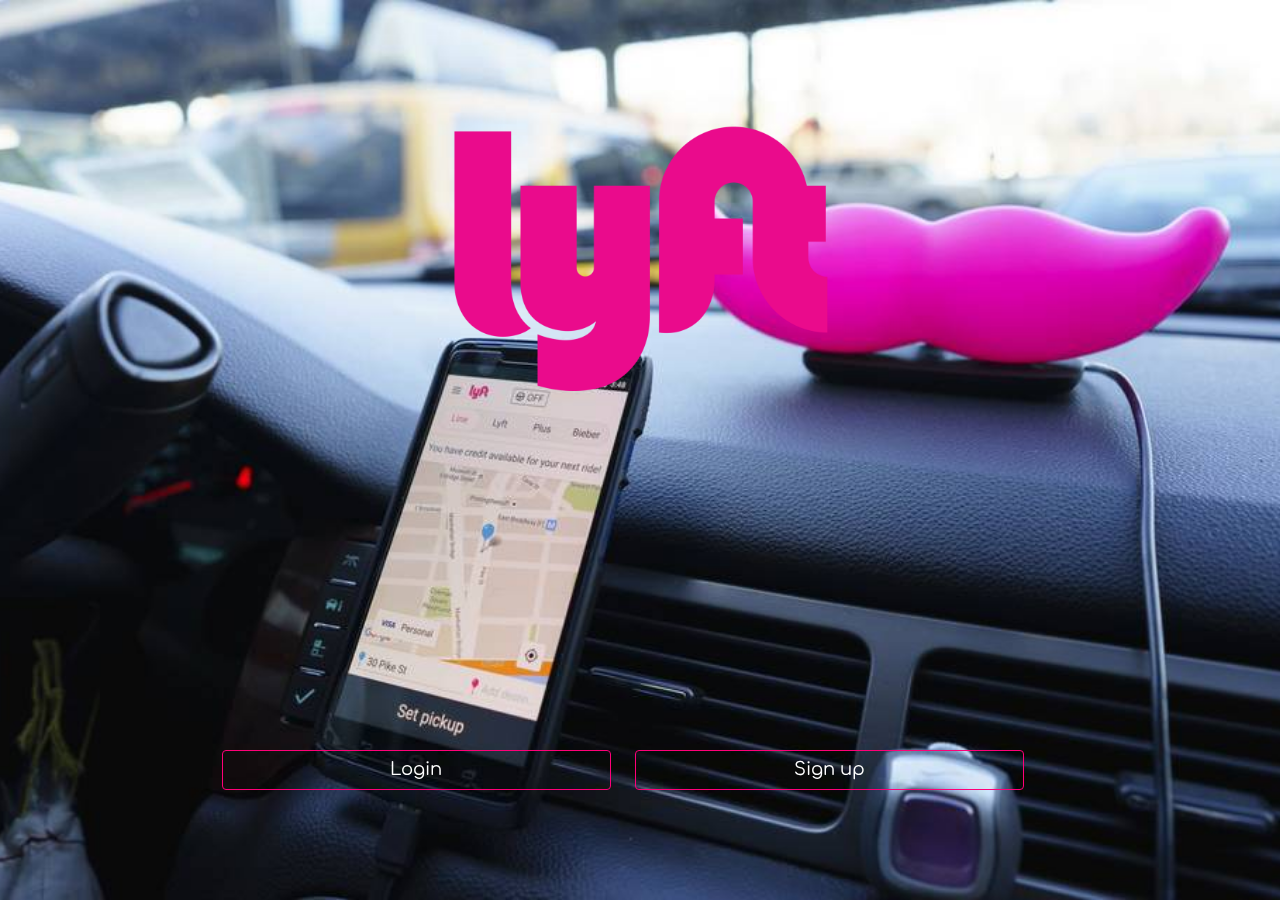
<file: index.html>
<!DOCTYPE html>
<html lang="en">
	<head>
		<meta charset="UTF-8">
		<title>App</title>
		<!-- BOOTSTRAP-->
		<link rel="stylesheet" href="https://maxcdn.bootstrapcdn.com/bootstrap/3.3.7/css/bootstrap.min.css" integrity="sha384-BVYiiSIFeK1dGmJRAkycuHAHRg32OmUcww7on3RYdg4Va+PmSTsz/K68vbdEjh4u" crossorigin="anonymous">
		<!-- FAVICON-->	
		<link rel="icon" type="image/ico" href="img/favicon.png">
		<!-- TIPOGRAFIA GOOGLE-->
		<link href="https://fonts.googleapis.com/css?family=Comfortaa" rel="stylesheet">
		<!-- CSS-->
		<link rel="stylesheet" type="text/css" href="css/main.css">
		<!--RESPONSIVE-->
		<meta name="viewport" content="width=380, initial-scale=1">
		<meta name="viewport" content="width=device-width, initial-scale=1.0"/>

	</head>
	<body>
		<section class="principal">
			<div class="container-fluid contenedor-grande">
				<div class="row">
	  				<div class="col-xs-12 col-sm-12 col-md-12 text-center">
	  				<!-- FONDO-->
						<img class="logo text-center" src="img/logo-rosa.png">
	  				</div>
	  			</div>
				<div class="row">
					<div class="col-xs-12 col-sm-12 col-md-12">
					<!-- BOTONES-->
						<div class="botones text-center">
						<!-- IZQUIERDA-->
							<a href="#"><button type="button" class="btn btn-primary boton-uno">Login</button></a> 
							<!-- DERECHA-->
							<a href="segunda.html"> <button type="button" class="btn btn-primary boton-dos">Sign up</button></a>
						</div>
					</div>
				</div>
	  		</div>
		</section>
		<!-- ENLACES JS-->
		<script type='text/javascript' src='js/jquery-3.1.1.js'></script>
		<script type='text/javascript' src='js/main.js'></script>
	</body>
</html>
</file>
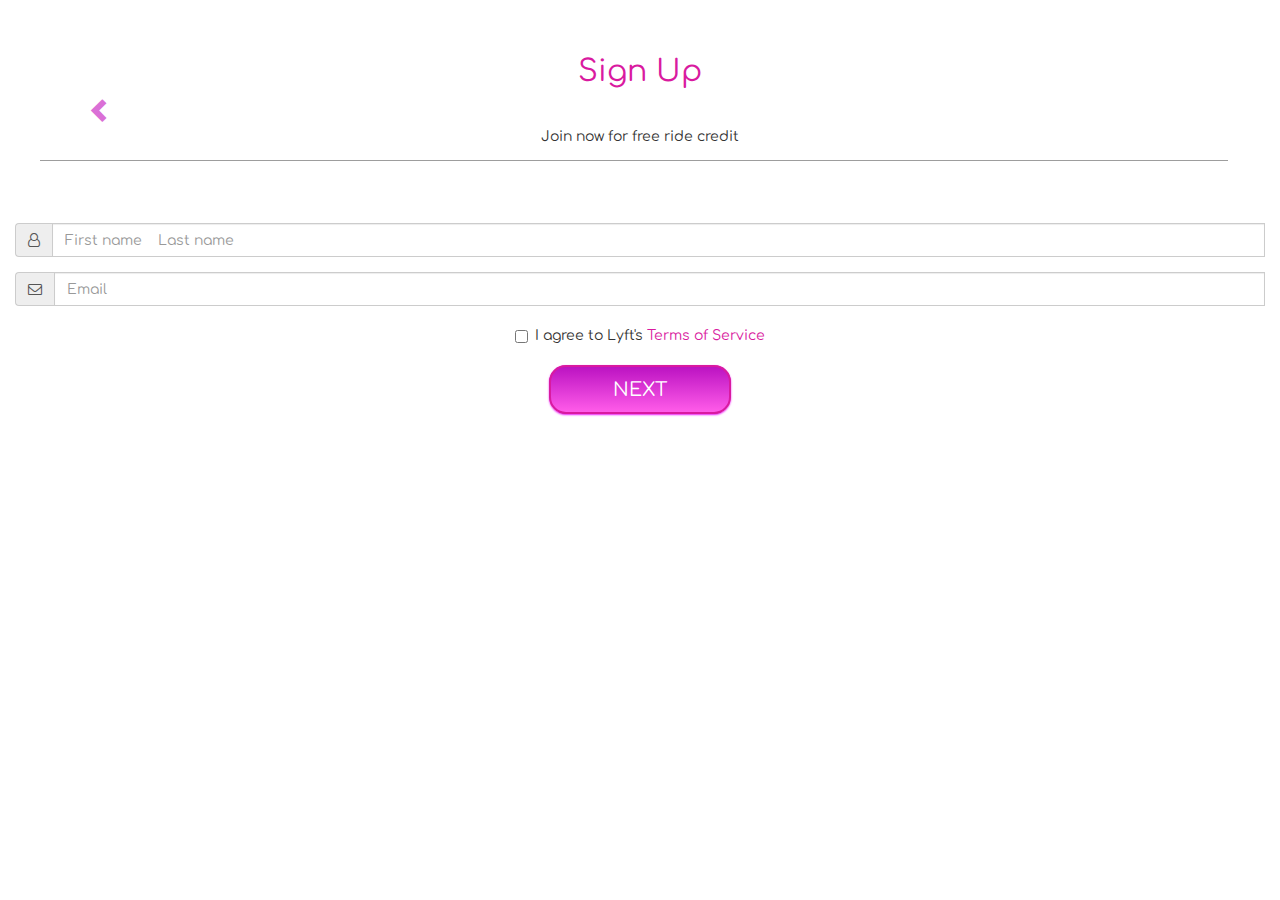
<file: cuarta.html>
<!DOCTYPE html>
<html lang="en">
	<head>
		<meta charset="UTF-8">
		<title>App</title>
		<!-- BOOTSTRAP-->
		<link rel="stylesheet" href="https://maxcdn.bootstrapcdn.com/bootstrap/3.3.7/css/bootstrap.min.css" integrity="sha384-BVYiiSIFeK1dGmJRAkycuHAHRg32OmUcww7on3RYdg4Va+PmSTsz/K68vbdEjh4u" crossorigin="anonymous">	
		<!-- FAVICON-->
		<link rel="icon" type="image/ico" href="img/favicon.png">
		<!-- TIPOGRAFIA GOOGLE-->
		<link href="https://fonts.googleapis.com/css?family=Comfortaa" rel="stylesheet">
		<!-- CSS CUARTA-->
		<link rel="stylesheet" type="text/css" href="css/cuarta.css">
		<!-- ICONOS AWESOME-->
		<link rel="stylesheet" type="text/css" href="icons/css/font-awesome.min.css">
		<!--RESPONSIVE-->
		<meta name="viewport" content="width=380, initial-scale=1">
		<meta name="viewport" content="width=device-width, initial-scale=1.0"/>	</head>
	<body>
		<!-- CONTAINER PRINCIPAL-->
		<section class="principal-dos">
			<div class="container-fluid">
					<div class="row">
					  	<div class="col-xs-2 col-sm-2 col-md-2 uno">
					  	<!--FLECHA HACIA ATRAS-->
							<a href="segunda.html">
								<span class="glyphicon glyphicon-chevron-left flecha-iz"></span>
							</a>
						</div>
		  				<div class="col-xs-8 col-sm-8 col-md-8 uno">
		  				<!-- SIGN UP-->
							<p class="text-sign-up text-center"> Sign Up</p>
						</div>
					</div>
					<!--TEXTO ABAJO DEL TITULO-->
					<div class="row">
		  				<div class="col-xs-12 col-sm-12 col-md-12">
								<p class="text-sub text-center"> Join now for free ride credit</p>
								<div class="linea-division"></div>
						</div>
					</div>
					<!--ESCRIBIR NOMBRE Y APELLIDO -->
					<div class="row">
		  				<div class="col-xs-12 col-sm-12 col-md-12">
							<div class="form-group">
								<div class="cols-sm-10">
									<div class="input-group">
									<!-- ICONO-->
										<span class="input-group-addon">
											<i class="fa fa-user-o" aria-hidden="true"></i>
										</span>
										<input type="text" class="form-control" name="name" id="name"  placeholder="First name    Last name"/>
										 <div id="mensaje1" class="errores"> Ingrese su nombre</div>
									</div>
								</div>
							</div>
					<!--MAIL -->
						<div class="form-group">
							<div class="cols-sm-10">
								<div class="input-group">
								<!-- ICONO-->
									<span class="input-group-addon">
										<i class="fa fa-envelope-o" aria-hidden="true"></i>
									</span>
									<input type="text" class="form-control" name="email" id="email"  placeholder="Email"/>
									<div id="mensaje2" class="errores"> Ingrese un email correcto</div>
								</div>

							</div>
						</div>
						<!--CHECK -->
						  	<div class="checkbox text-center">
								<label>
									<input id="checkbox" name="terminos" type="checkbox" class="check-agree"> 
									<div id="mensaje1" class="errores"> Debe aceptar los Terminos</div> 
									<p class="i-agree">I agree to Lyft's</p>
									<a class="link-terms" href="terminos.html">Terms of Service</a>
								</label>
							</div>
						</div>
					</div>
					<div class="row">
						<div class="col-xs-12 text-center">
						<!--BOTON NEXT-->
							<a id="enviar" href="cinco.html" class="boton-next text-center">NEXT</a>
						</div>
					</div>
	   			 </section>
			</div>
		<script type='text/javascript' src='js/jquery-3.1.1.js'></script>
		<script type='text/javascript' src='js/cuarta.js'></script>
	</body>
</html>
</file>
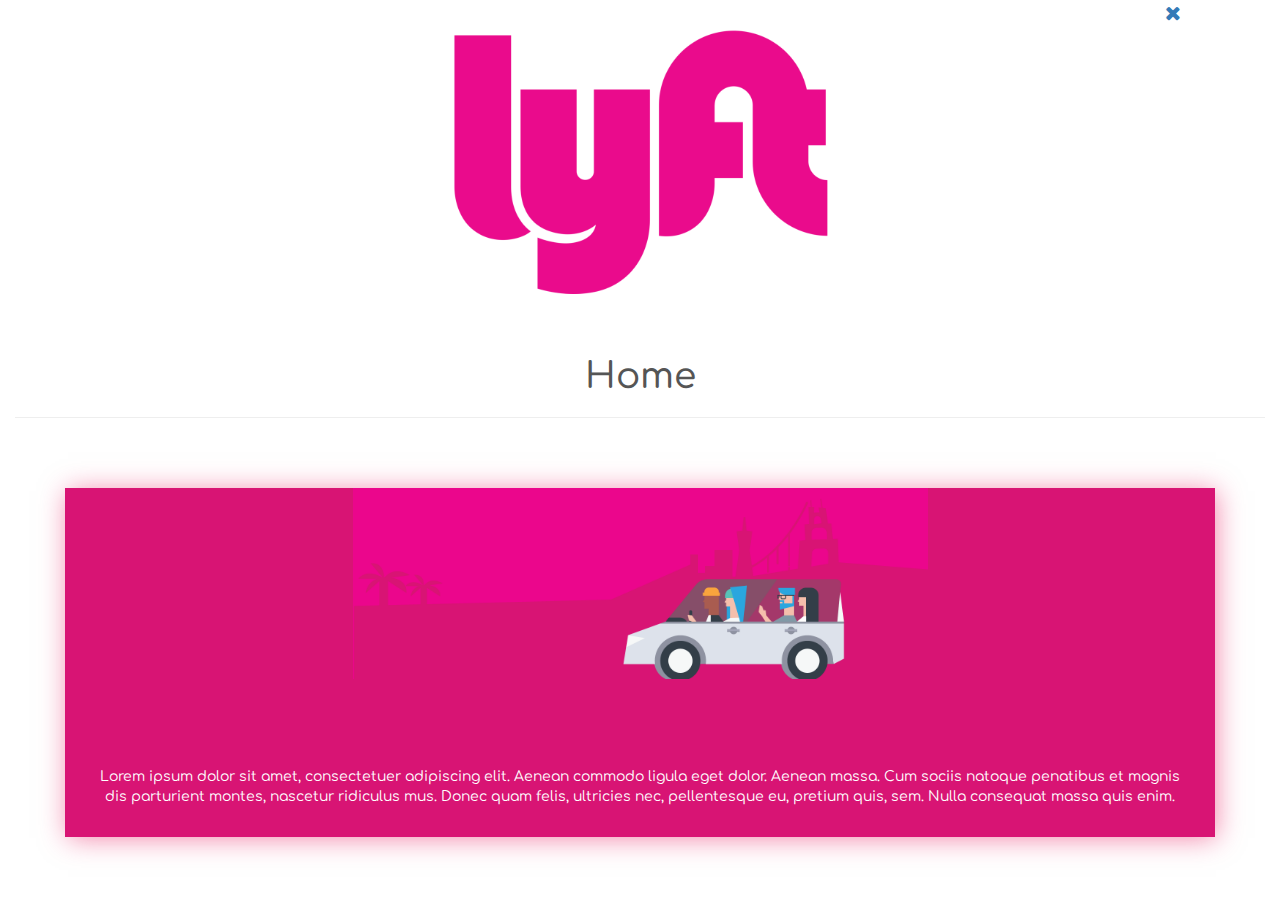
<file: home.html>
<!DOCTYPE html>
<html lang="en">
	<head>
		<meta charset="UTF-8">
		<title>App</title>
		<!-- BOOTSTRAP-->
		<link rel="stylesheet" href="https://maxcdn.bootstrapcdn.com/bootstrap/3.3.7/css/bootstrap.min.css" integrity="sha384-BVYiiSIFeK1dGmJRAkycuHAHRg32OmUcww7on3RYdg4Va+PmSTsz/K68vbdEjh4u" crossorigin="anonymous">	
		<!-- FAVICON-->
		<link rel="icon" type="image/ico" href="img/favicon.png">
		<!-- TIPOGRAFIA GOOGLE-->
		<link href="https://fonts.googleapis.com/css?family=Comfortaa" rel="stylesheet">
		<!-- CSS CUARTA-->
		<link rel="stylesheet" type="text/css" href="css/todos-juntos.css">
		<!-- ICONOS AWESOME-->
		<link rel="stylesheet" type="text/css" href="icons/css/font-awesome.min.css">
		<!--RESPONSIVE-->
		<meta name="viewport" content="width=380, initial-scale=1">
		<meta name="viewport" content="width=device-width, initial-scale=1.0"/>	</head>
	<body>
		<!-- CONTAINER PRINCIPAL-->
		<section class="principal-dos">
			<div class="container-fluid">
				<div class="row">
					<div class="cerrar">
						<a href="cinco.html">
							<i class="fa fa-times" aria-hidden="true"></i>
						</a>
  					</div>	
					<div class="col-xs-12 col-sm-12 col-md-12 text-center">
						<img class="logo text-center" src=		"img/logo-rosa.png">
	  				</div>				
	  			</div>
	  			<div class="row">
					<div class="col-xs-12 col-sm-12 col-md-12 text-center">
						<h1 class="titulo">Home </h1> <hr>
	  				</div>					
	  			</div>
	  			<div class="row">
					<div class="col-xs-12 col-sm-12 col-md-12 text-center">
						<div class="contenedor-texto text-center">					<img  class="imagenes" src="img/auto.png">
							<p class="texto1">
								Lorem ipsum dolor sit amet, consectetuer adipiscing elit. Aenean commodo ligula eget dolor. Aenean massa. Cum sociis natoque penatibus et magnis dis parturient montes, nascetur ridiculus mus. Donec quam felis, ultricies nec, pellentesque eu, pretium quis, sem. Nulla consequat massa quis enim.
							</p>
						</div>
	  				</div>					
	  			</div>
			</div>
	   	</section>
		<script type='text/javascript' src='js/jquery-3.1.1.js'></script>
		<script type='text/javascript' src='js/segunda.js'></script>
	</body>
</html>
</file>
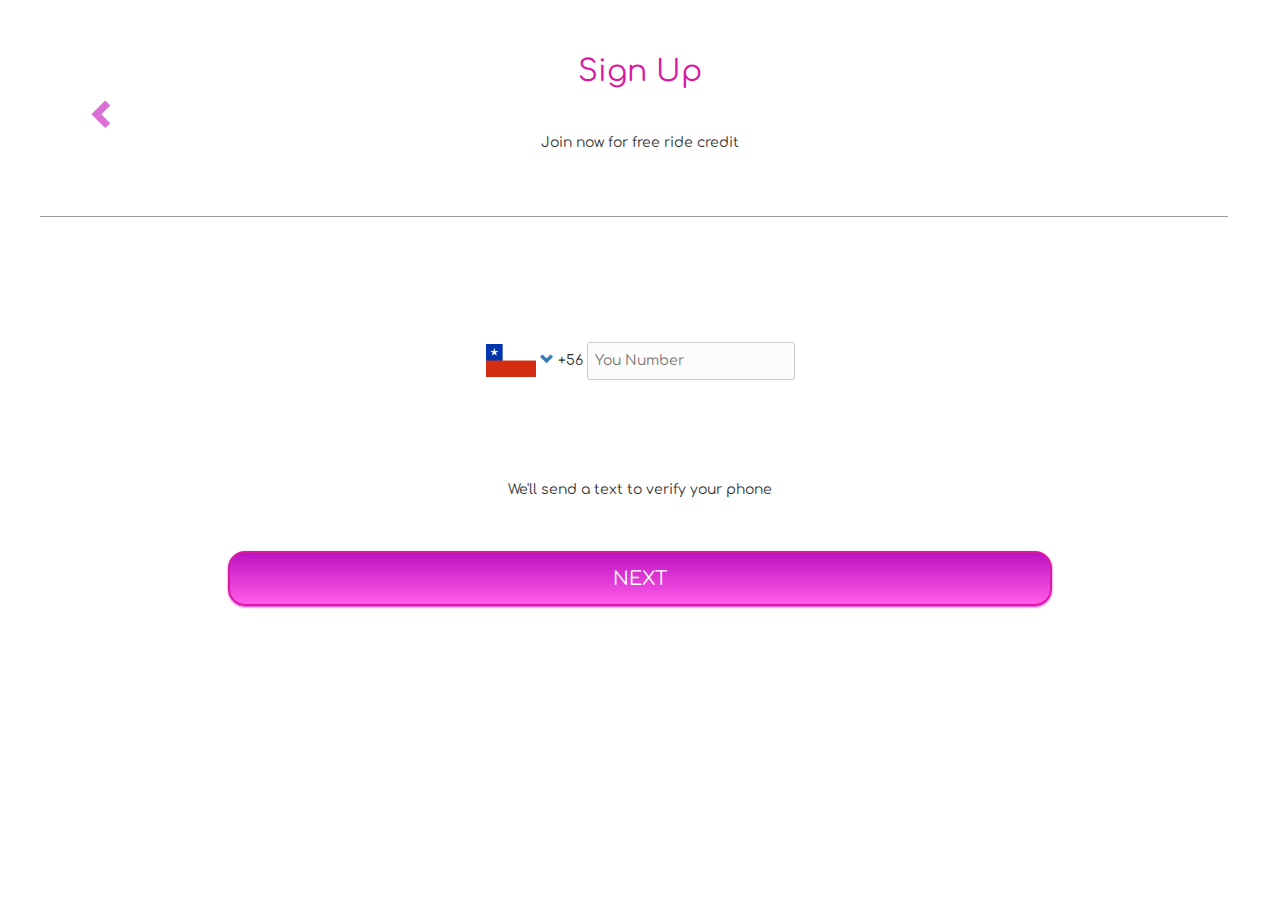
<file: segunda.html>
<!DOCTYPE html>
<html lang="en">
<head>
  <meta charset="UTF-8">
  <title>App</title>
  <!-- BOOTSTRAP-->
  <link rel="stylesheet" href="https://maxcdn.bootstrapcdn.com/bootstrap/3.3.7/css/bootstrap.min.css" integrity="sha384-BVYiiSIFeK1dGmJRAkycuHAHRg32OmUcww7on3RYdg4Va+PmSTsz/K68vbdEjh4u" crossorigin="anonymous">	
  <!-- FAVICON-->
  <link rel="icon" type="image/ico" href="img/favicon.png">
  <!-- TIPOGRAFIAS GOOGLE-->
  <link href="https://fonts.googleapis.com/css?family=Comfortaa" rel="stylesheet">
  <!-- CSS SEGUNDA-->
  <link rel="stylesheet" type="text/css" href="css/segunda.css">
  <meta name="viewport" content="width=device-width, initial-scale=1.0"/>
  <!--RESPONSIVE-->
  <meta name="viewport" content="width=380, initial-scale=1">
</head>
<body>
   <!-- contenedor-->
   <section class="principal-dos">
          <div class="container-fluid">
             <div class="row">
                   <!-- icono flecha-->
                   <div class="col-xs-2 col-sm-2 col-md-2 uno">
                       <a href="index.html"><span class="glyphicon glyphicon-chevron-left flecha-iz"></span></a> 
                   </div>
                   <!-- text sign up-->
                   <div class="col-xs-8 col-sm-8 col-md-8 uno">
                       <p class="text-sign-up text-center"> Sign Up</p>
                   </div>
           </div>
           <div class="row text-center">
                   <!-- texto bajo el titulo-->
                   <div class="col-xs-12 col-sm-12 col-md-12">
                      <p class="text-sub text-center"> Join now for free ride credit</p>
                      <div class="linea text-center"></div>
                  </div>
          </div>
          <div class="row">
                <div class="col-xs-12 col-sm-12 col-md-12 text-center">
                    <p class="banderas text-center"> 
                        <a id="elegir-paises" class="links-banderas text-center  paises" href="tercera.html">
                            <img class="imagen-bandera" src="img/chile.png">
                            <span class="glyphicon glyphicon-chevron-down"></span>
                        </a>
                        <span id="prefijo"></span>
                        <input type="number" name="telefono" class="input-cell" placeholder="You Number" size="5" maxlength="5" max="5" id="input" onkeydown="caracteres()" id="input-num">
                    </p>
                </div>
            </div>   
            <div class="row">
                <div class="col-xs-12 col-sm-12 col-md-12">
                    <p class="verify-phone text-center"> We'll send a text to verify your phone</p>
                </div>
            </div>
             <div class="row">
                <div class="col-xs-2 col-sm-2 col-md-2"></div>
                <div class="col-xs-8 col-sm-8 col-md-8">
                       <div class="next text-center">
                           <!-- boton next-->
                           <a href="cuarta.html"><button class="boton-next text-center">NEXT</button></a>
                       </div>
                   </div>
                <div class="col-xs-2 col-sm-2 col-md-2"></div>
               </div>
            </div>
    </section>
     <script type='text/javascript' src='js/jquery-3.1.1.js'></script>
     <script type='text/javascript' src='js/segunda.js'></script>
    </body>
</html>
</file>
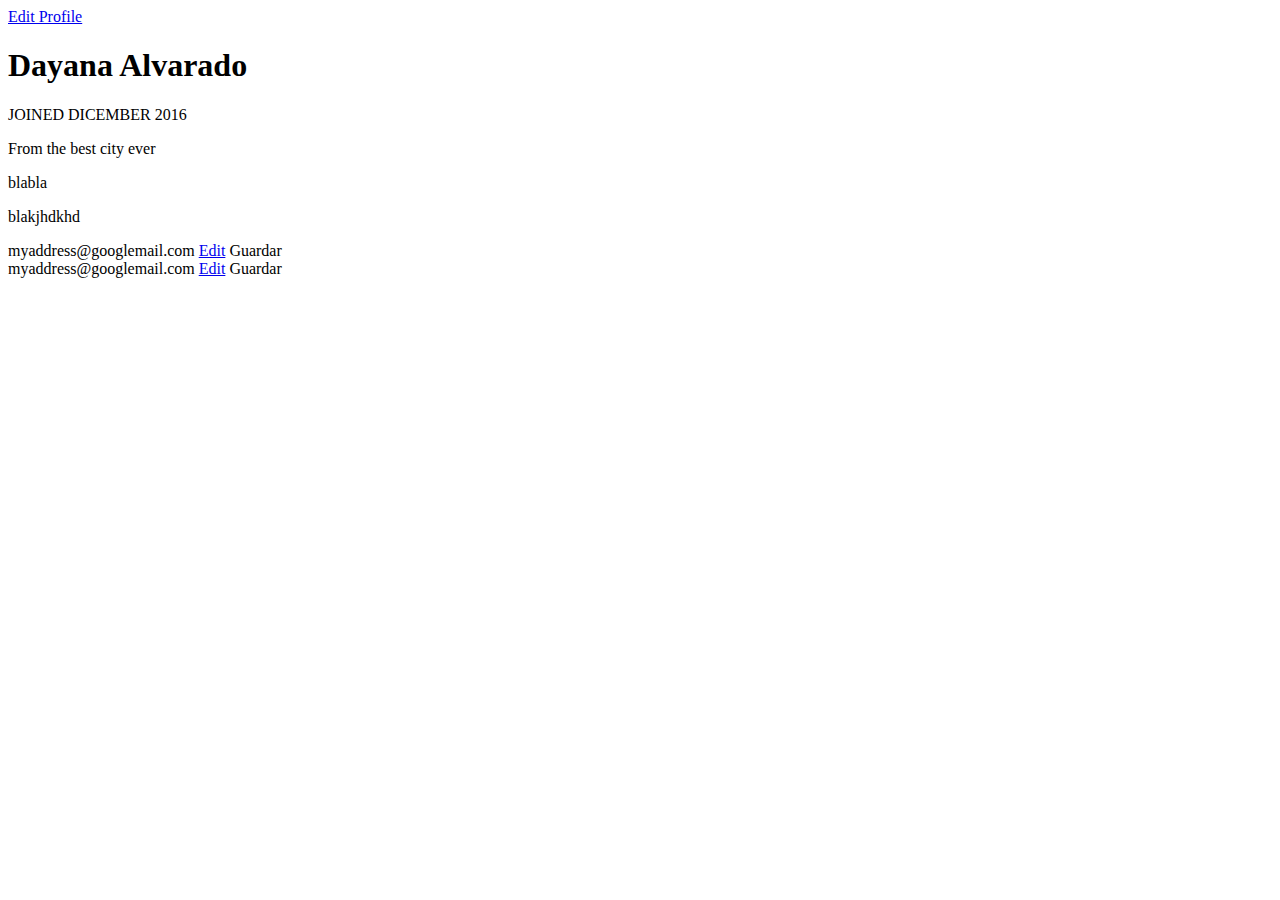
<file: seis.html>
<!DOCTYPE html>
<html lang="en">

	<body>
		<!-- CONTAINER PRINCIPAL-->
		<section class="principal-dos">
			<div class="row">
				<div class="foto-perfil">
					<div class="col-xs-2 col-sm-2 col-md-2 uno">
						<a class="volver-atras" href="cinco.html">
							<i class="fa fa-bars" aria-hidden="true"></i>
						</a>
					</div>
					<div class="col-xs-5 col-sm-5 col-md-5 dos"></div>
					<div class="col-xs-5 col-sm-5 col-md-5 tres">
						<a class="button" href="#">Edit Profile</a>
					</div>
				</div>
			</div>
			<div class="row">
				<div class="col-xs-12 col-sm-12 col-md-12 text-center">
					<h1 class="nombre">Dayana Alvarado</h1>
				</div>
			</div>
			<div class="row">
				<div class="col-xs-12 col-sm-12 col-md-12 text-center">
					<p class="fecha text-center">JOINED DICEMBER 2016</p>
				</div>
			</div>
			<div class="row">
				<div class="col-xs-12 col-sm-12 col-md-12 text-left">
					<div class="contenedor-descripcion">
					<p class="descripcion">
						<i class="fa fa-home iconos" aria-hidden="true"></i>
						From the best city ever
					</p>
					<p class="descripcion">
							<i class="fa fa-music iconos" aria-hidden="true"></i>
							blabla
					</p>
					<p class="descripcion">
							<i class="fa fa-user iconos" aria-hidden="true"></i>
	 						blakjhdkhd
 					</p>
					</div>
				</div>
			</div>
	   	</section>
	   			<section id="core">
			<div class="profileinfo">
				
				<div class="gear">
					
					<span id="span-info" class="informacion">myaddress@googlemail.com</span>
					<a href="#" class="editar">Edit</a>
					<a class="guardar">Guardar</a>
				</div>
				<div class="gear">
					<span id="span-info" class="informacion">myaddress@googlemail.com</span>
					<a href="#" class="editar">Edit</a>
					<a class="guardar">Guardar</a>
				</div>
			</div>
		</section>
		<script type='text/javascript' src='js/jquery-3.1.1.js'></script>
		<script type='text/javascript' src='js/segunda.js'></script>
	</body>
</html>
</file>
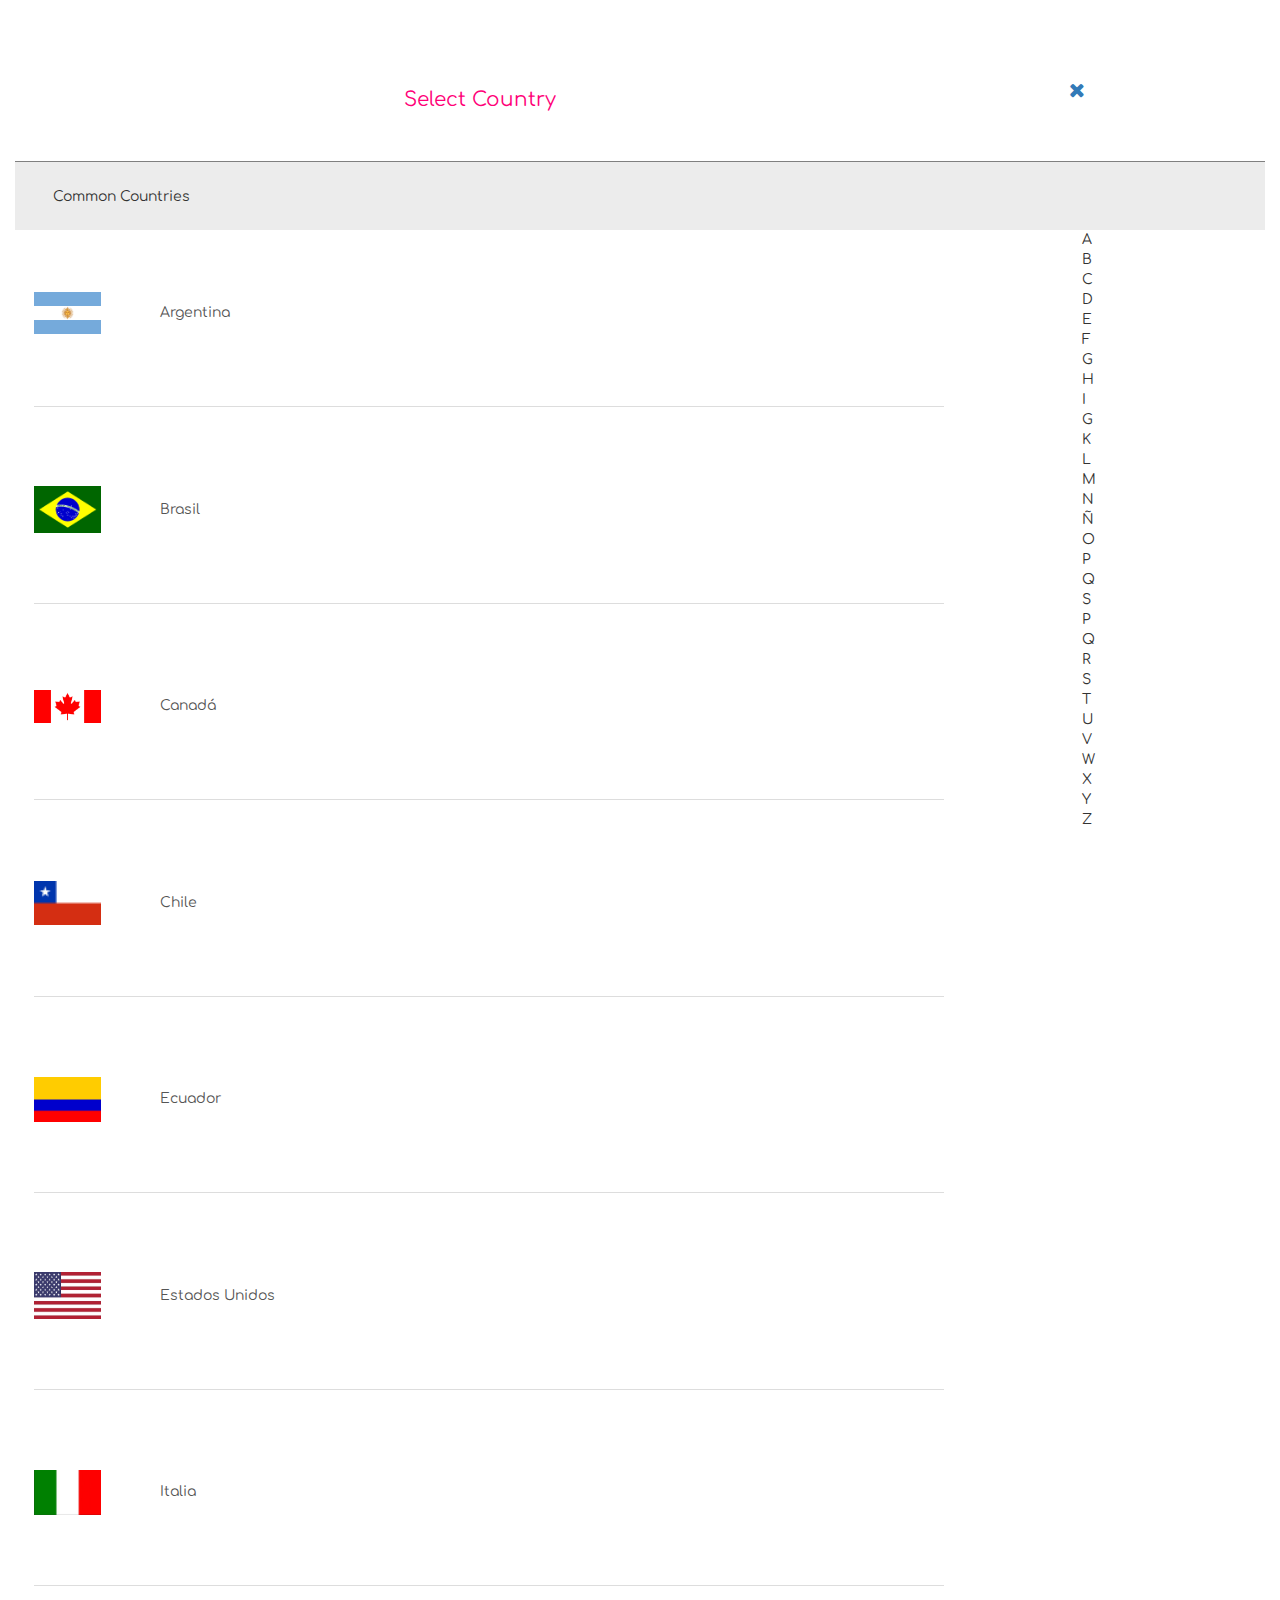
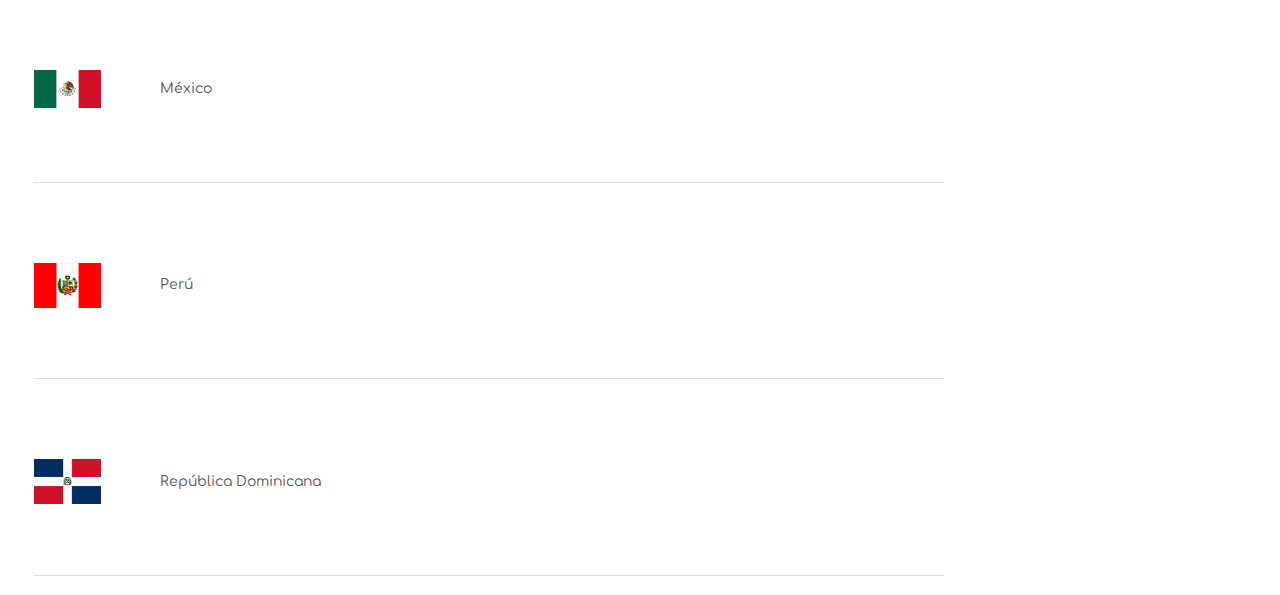
<file: tercera.html>
<!DOCTYPE html>
<html lang="en">
	<head>
		<meta charset="UTF-8">
		<title>App</title>
		<!-- BOOTSTRAP-->
		<link rel="stylesheet" href="https://maxcdn.bootstrapcdn.com/bootstrap/3.3.7/css/bootstrap.min.css" integrity=" sha384-BVYiiSIFeK1dGmJRAkycuHAHRg32OmUcww7on3RYdg4Va+PmSTsz/K68vbdEjh4u" crossorigin="anonymous">	
		<!-- FAVICON-->
		<link rel="icon" type="image/ico" href="img/favicon.png">
		<!-- TIPOGRAFIA GOOGLE-->
		<link href="https://fonts.googleapis.com/css?family=Comfortaa" rel="stylesheet">
		<!-- CSS TERCERA-->
		<link rel="stylesheet" type="text/css" href="css/tercera.css">
		<!-- ICONOS AWESOME-->
		<link rel="stylesheet" type="text/css" href="icons/css/font-awesome.min.css">
		<!--RESPONSIVE-->
		<meta name="viewport" content="width=380, initial-scale=1">
		</head>
<body>
	<section class="principal-dos">
		<div class="container-fluid">
			<div class="row">
  				<div class="col-xs-9 col-sm-9 col-md-9 uno">
					<p class="select-country text-center"> Select Country</p>
				</div>
  				<div class="col-xs-3 col-sm-3 col-md-3 uno">
  					<div class="cerrar text-center">
						<a href="segunda.html">
							<i class="fa fa-times" aria-hidden="true"></i>
						</a>
  					</div>
				</div>
			</div>
			<div class="row">
  				<div class="col-xs-12 col-sm-12 col-md-12">
						<div class="caja-common">
							<p class="common">Common Countries</p>
						</div>
				</div>
			</div>


			<!--PAISES-->
			<div class="row"><!--CONTENEDOR PAISES-->
				<div class="col-xs-10 col-sm-10 col-md-10"> <!--COl 11 de paises-->
					<div class="row"><!--BANDERA LINKS -->
						 <div class="col-xs-11 col-sm-11 col-md-11">
						 	<a class="links-ban" href="segunda.html">	
						 		<p class="contiene-bandera">
						 			<img class="img-bandera" src="img/argentina.png">
						 			<span class="pais">Argentina</span>
						 		</p>
						 	</a>
						 </div>
					</div>
					<div class="row"><!--BANDERA LINKS -->
						 <div class="col-xs-11 col-sm-11 col-md-11">
						 	<a class="links-ban" href="segunda.html"><p class="contiene-bandera">
						 		<img class="img-bandera" src="img/brasil.png">
						 		<span class="pais">Brasil</span>
						 	</p></a>
						 </div>
					</div>
					<div class="row"><!--BANDERA LINKS -->
						 <div class="col-xs-11 col-sm-11 col-md-11">
							<a class="links-ban" href="segunda.html">
								<p class="contiene-bandera">
						 			<img class="img-bandera" src="img/canada.png">
						 			<span class="pais">Canadá</span>
						 		</p>
							</a>
						 </div>
					</div>
					<div class="row"><!--BANDERA LINKS -->
						 <div class="col-xs-11 col-sm-11 col-md-11">
							<a id="paises" class="links-ban" href="segunda.html">
								<p class="contiene-bandera">
						 			<img class="img-bandera" src="img/chile.png">
						 			<span class="pais">Chile</span>
						 		</p>
							</a>
						 </div>
					</div>
					<div class="row"><!--BANDERA LINKS -->
						 <div class="col-xs-11 col-sm-11 col-md-11">
						 	<a id="paises" class="links-ban" href="segunda.html">
						 		<p class="contiene-bandera">
						 		<img class="img-bandera" src="img/ecuador.png">
						 		<span class="pais">Ecuador</span>
						 	</p>
						 	</a>
						 </div>
					</div>
					<div class="row"><!--BANDERA LINKS -->
						 <div class="col-xs-11 col-sm-11 col-md-11">
						 	<a class="links-ban" href="segunda.html">
						 		<p class="contiene-bandera">
						 		<img class="img-bandera" src="img/eeuu.png">
						 		<span class="pais">Estados Unidos</span>
						 	</p>
						 	</a>
						 </div>
					</div>
					<div class="row"><!--BANDERA LINKS -->
						 <div class="col-xs-11 col-sm-11 col-md-11">
						 	<a class="links-ban" href="segunda.html">
						 		<p class="contiene-bandera">
						 		<img class="img-bandera" src="img/italia.png">
						 		<span class="pais">Italia</span>
						 	</p>
						 	</a>
						 </div>
					</div>
					<div class="row"> <!--BANDERA LINKS -->
						 <div class="col-xs-11 col-sm-11 col-md-11">
						 	<a class="links-ban" href="segunda.html">
						 		<p class="contiene-bandera">
						 		<img class="img-bandera" src="img/mexico.png">
						 		<span class="pais">México</span>
						 	</p>
						 	</a>
						 </div>
					</div>
					<div class="row"><!--BANDERA LINKS -->
						 <div class="col-xs-11 col-sm-11 col-md-11">
						 	<a class="links-ban" href="segunda.html">
						 		<p class="contiene-bandera">
						 		<img class="img-bandera" src="img/peru.png">
						 		<span class="pais">Perú</span>
						 	</p>
						 	</a>
						 </div>
					</div>
					<div class="row"> <!--BANDERA LINKS -->
						 <div class="col-xs-11 col-sm-11 col-md-11">
						 <a class="links-ban" href="segunda.html">
						 	<p class="contiene-bandera">
						 		<img class="img-bandera" src="img/republicad.png">
						 		<span class="pais">República Dominicana</span>
						 	</p>
						 </a>
						 </div>
					</div>
				</div>	 <!-- cierre COl 11 de paises-->
				<!--ABECEDARIO-->
				<div class="col-xs-2 col-sm-2 col-md-2">
					<div class="contenedor-alfabeto" id="fijo">
						<p class="orden-alfabetico">A</p>
						<p class="orden-alfabetico">B</p>
						<p class="orden-alfabetico">C</p>
						<p class="orden-alfabetico">D</p>
						<p class="orden-alfabetico">E</p>
						<p class="orden-alfabetico">F</p>
						<p class="orden-alfabetico">G</p>
						<p class="orden-alfabetico">H</p>
						<p class="orden-alfabetico">I</p>
						<p class="orden-alfabetico">G</p>
						<p class="orden-alfabetico">K</p>
						<p class="orden-alfabetico">L</p>
						<p class="orden-alfabetico">M</p>
						<p class="orden-alfabetico">N</p>
						<p class="orden-alfabetico">Ñ</p>
						<p class="orden-alfabetico">O</p>
						<p class="orden-alfabetico">P</p>
						<p class="orden-alfabetico">Q</p>
						<p class="orden-alfabetico">S</p>
						<p class="orden-alfabetico">P</p>
						<p class="orden-alfabetico">Q</p>
						<p class="orden-alfabetico">R</p>
						<p class="orden-alfabetico">S</p>
						<p class="orden-alfabetico">T</p> 
						<p class="orden-alfabetico">U</p>
						<p class="orden-alfabetico">V</p>
						<p class="orden-alfabetico">W</p>
						<p class="orden-alfabetico">X</p>
						<p class="orden-alfabetico">Y</p>
						<p class="orden-alfabetico">Z</p>
					</div>
				</div>
				</div> 
			</div> <!--CIERRE DEL ROW CONTENEDOR GRANDE PAISES-->
		</div>
	</section>
	<script type='text/javascript' src='js/jquery-3.1.1.js'></script>
	<script type='text/javascript' src='js/tercera.js'></script>
	</body>
</html>
</file>
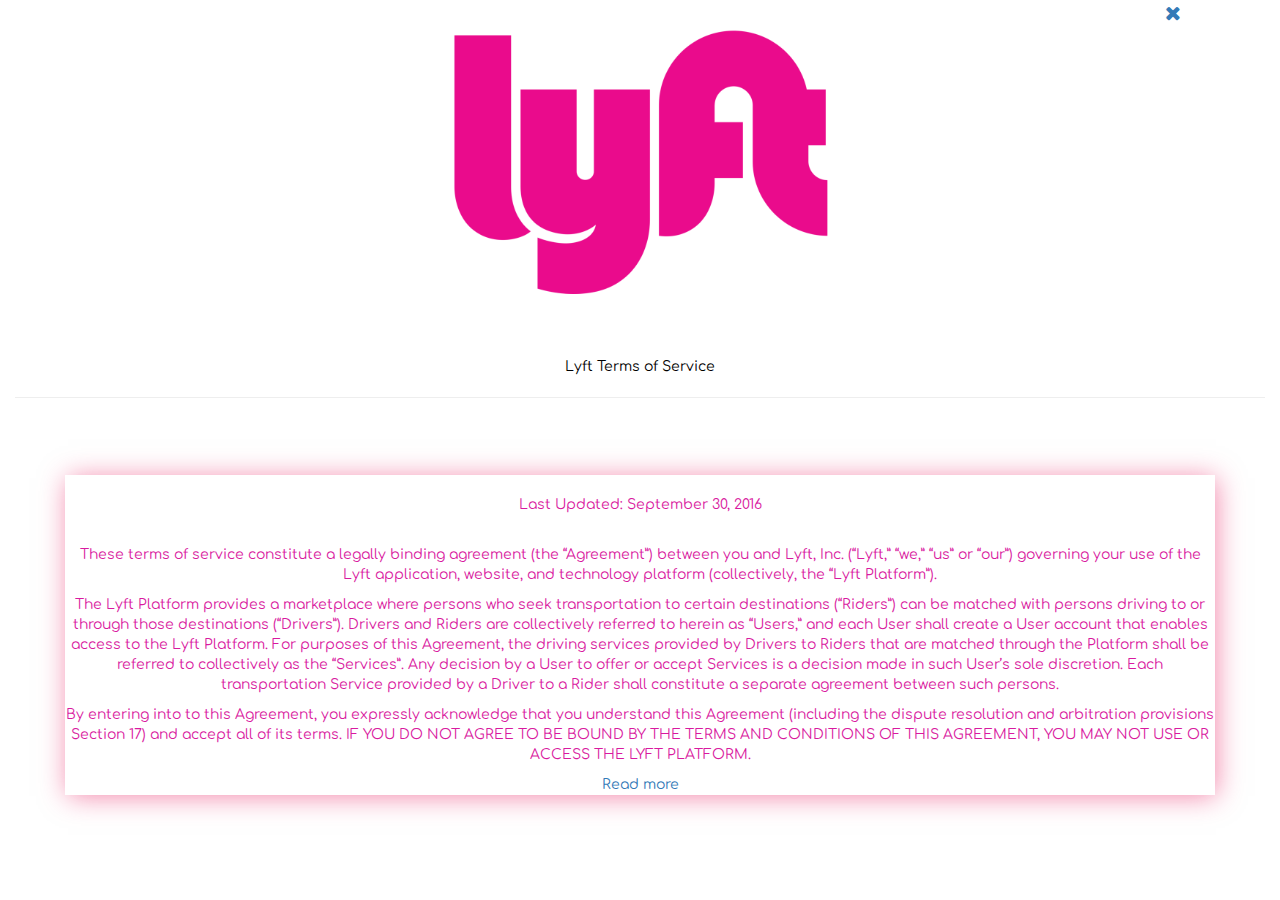
<file: terminos.html>
<!DOCTYPE html>
<html lang="en">
	<head>
		<meta charset="UTF-8">
		<title>App</title>
		<!-- BOOTSTRAP-->
		<link rel="stylesheet" href="https://maxcdn.bootstrapcdn.com/bootstrap/3.3.7/css/bootstrap.min.css" integrity="sha384-BVYiiSIFeK1dGmJRAkycuHAHRg32OmUcww7on3RYdg4Va+PmSTsz/K68vbdEjh4u" crossorigin="anonymous">	
		<!-- FAVICON-->
		<link rel="icon" type="image/ico" href="img/favicon.png">
		<!-- TIPOGRAFIA GOOGLE-->
		<link href="https://fonts.googleapis.com/css?family=Comfortaa" rel="stylesheet">
		<!-- CSS CUARTA-->
		<link rel="stylesheet" type="text/css" href="css/terminos.css">
		<!-- ICONOS AWESOME-->
		<link rel="stylesheet" type="text/css" href="icons/css/font-awesome.min.css">
		<!--RESPONSIVE-->
		<meta name="viewport" content="width=380, initial-scale=1">
		<meta name="viewport" content="width=device-width, initial-scale=1.0"/>	</head>
	<body>
		<!-- CONTAINER PRINCIPAL-->
		<section class="principal-dos">
			<div class="container-fluid">
				<div class="row">
					<div class="cerrar">
						<a href="cuarta.html">
							<i class="fa fa-times" aria-hidden="true"></i>
						</a>
  					</div>	
					<div class="col-xs-12 col-sm-12 col-md-12 text-center">
						<img class="logo text-center" src=		"img/logo-rosa.png">
	  				</div>				
	  			</div>
	  			<div class="row">
					<div class="col-xs-12 col-sm-12 col-md-12 text-center">
						<p class="titulo"> Lyft Terms of Service </p> <hr>
	  				</div>					
	  			</div>
	  			<div class="row">
					<div class="col-xs-12 col-sm-12 col-md-12 text-center">
						<div class="contenedor-texto text-center">
						<p class="texto"> Last Updated: September 30, 2016
						<p></p>
						These terms of service constitute a legally binding agreement (the “Agreement”) between you and Lyft, Inc. (“Lyft,” “we,” “us” or “our”) governing your use of the Lyft application, website, and technology platform (collectively, the “Lyft Platform”). 
							<p></p>
							The Lyft Platform provides a marketplace where persons who seek transportation to certain destinations (“Riders”) can be matched with persons driving to or through those destinations (“Drivers”). Drivers and Riders are collectively referred to herein as “Users,” and each User shall create a User account that enables access to the Lyft Platform. For purposes of this Agreement, the driving services provided by Drivers to Riders that are matched through the Platform shall be referred to collectively as the “Services”. Any decision by a User to offer or accept Services is a decision made in such User’s sole discretion. Each transportation Service provided by a Driver to a Rider shall constitute a separate agreement between such persons.
						<p></p>
						By entering into to this Agreement, you expressly acknowledge that you understand this Agreement (including the dispute resolution and arbitration provisions Section 17) and accept all of its terms. IF YOU DO NOT AGREE TO BE BOUND BY THE TERMS AND CONDITIONS OF THIS AGREEMENT, YOU MAY NOT USE OR ACCESS THE LYFT PLATFORM.
						<p></p>
						<a href="#"> Read more</a>
						</p>
						</div>
	  				</div>					
	  			</div>
			</div>
	   	</section>
		<script type='text/javascript' src='js/jquery-3.1.1.js'></script>
		<script type='text/javascript' src='js/segunda.js'></script>
	</body>
</html>
</file>
<file: css/main.css>
/*CONTENEDOR PRINCIPAL*/

body{
	margin:0;
	padding: 0;
}
.principal{
	background-image: url("../img/fondo-1.jpg");
	max-width: 100%;
	height: 100vh;
	background-repeat: no-repeat;
	background-position: center;
	background-size: cover;
}
/*CONTENEDOR DE BOTONES*/
.botones{
	width: 95%;
	position: fixed;
	bottom: 100px;
}
/*BOTONES*/
.btn{
	background: transparent;
	width: 32%;
	height: 45%;
	border-color: #FF0078;
	margin: 10px;
	font-family: 'Comfortaa', cursive;
	font-size: 1.8rem;
	color:  #FFffff;

}
/*BOTONES EN HOVER*/
.btn:hover{
	background-color:#FF0078;
	opacity: 0.9;
	border-color: transparent;
}


.btn-primary.active.focus, .btn-primary.active:focus, .btn-primary.active:hover, .btn-primary:active.focus, .btn-primary:active:focus, .btn-primary:active:hover, .open>.dropdown-toggle.btn-primary.focus, .open>.dropdown-toggle.btn-primary:focus, .open>.dropdown-toggle.btn-primary:hover {
    color: #fff;
    background-color:#FF0078;
    border-color: #FF0078;
}


.btn:visited {
    color: #fff;
    background-color:#FF0078;
    border-color: #FF0078;}

/*LOGO*/


.logo{
 width: 30%;
 height: 30%;
 margin-top: 10%;
}
</file>
<file: css/cuarta.css>
/* sign up*/
.text-sign-up{
    font-size: 30px;
                font-family: 'Comfortaa', cursive;
color: #D91AA0;
}
/* flecha izquierda*/
.glyphicon-chevron-left{
    font-size: 25px;
    margin-left: 150%;
    margin-top: 5%;
}
/* columbas contenedoras de sign up , flecha */
.uno{
    margin-top: 4%;
}
/*?*/
.container-select{
        margin-left: 205%;
            margin-top: 10%;
}

/*flecha izquierda*/
.flecha-iz{
margin-left: 40%;
    margin-top: 25%;
    color: orchid;}

/* linea bajo el titulo*/
.linea-division{

    border-top: 1px solid #9d9d9d;
        width: 95%;
    margin: 1% 0% 5% 2%;
}
 /*CHECK BOX*/
.i-agree{
display: inline-block;
}
 /*links terminos*/
.link-terms{
            font-family: 'Comfortaa', cursive;

text-decoration-style: none;
color:#D91AA0;
}

/* links terminos hover*/
a:hover{
    text-decoration:none;
    color: gray;
}


body{
            font-family: 'Comfortaa', cursive;

}

.checkbox, .radio {
    position: relative;
    display: block;
    margin-top: 20px;
    margin-bottom: 20px;
}

.boton-next{
    margin-top: 2%;
  font-family: 'Comfortaa', cursive;
  color: #FFFFFF !important;
  font-size: 19px;
  box-shadow: 0px 1px 2px #EB20F9;
    padding: 12px 62px;
    width: 100%;
  -moz-border-radius: 17px;
  -webkit-border-radius: 17px;
  border-radius: 17px;
  border: 2px solid #D91AA0;
  background: #63B8EE;
  background: linear-gradient(top,  #BC13C2,  #FF5CE9);
  background: -ms-linear-gradient(top,  #BC13C2,  #FF5CE9);
  background: -webkit-gradient(linear, left top, left bottom, from(#BC13C2), to(#FF5CE9));
  background: -moz-linear-gradient(top,  #BC13C2,  #FF5CE9);
}
.boton-next:hover {
  color: #FFFFFF !important;
  background: #468CCF;
  background: linear-gradient(top,  #CF11AF,  #DE51EE);
  background: -ms-linear-gradient(top,  #CF11AF,  #DE51EE);
  background: -webkit-gradient(linear, left top, left bottom, from(#CF11AF), to(#DE51EE));
  background: -moz-linear-gradient(top,  #CF11AF,  #DE51EE);
}

.errores{
  -webkit-boxshadow: 0 0 10px rgba(0, 0, 0, 0.3);
  -moz-box-shadow: 0 0 10px rgba(0, 0, 0, 0.3);
  -o-box-shadow: 0 0 10px rgba(0, 0, 0, 0.3);
  background: #da29ab;
  box-shadow: 0 0 10px rgba(0, 0, 0, 0.3);
  color: #fff;
  display: none;
  font-size: 13px;
  margin-top: 12px;
  margin-left: 157px;
  padding: 7px;
  position: absolute;
  z-index: 30;
}
</file>
<file: css/todos-juntos.css>
.logo{
width: 30%;
}

body{
font-family: 'Comfortaa', cursive;
color: #D91AA0;
}

.titulo{
margin-top: 5%;
color: #555;
}

.texto1{
    margin-top: 5%;
    font-size: 14px;
    padding: 30px 30px;
    height: -9%;
    line-height: 20px;
    color: white;
}


.contenedor-texto{
margin: 4%;
    background: #d81474;
    -webkit-box-shadow: 2px 2px 26px -1px rgba(230,18,89,0.52);
    -moz-box-shadow: 2px 2px 26px -1px rgba(230,18,89,0.52);
    box-shadow: 2px 2px 26px -1px rgba(230,18,89,0.52);
}

.cerrar{
font-size: 20px;
margin-left: 91%;

}

.imagenes{
	width: 50%;
}
</file>
<file: css/segunda.css>
body{
    font-family: 'Comfortaa', cursive;

}


.text-sign-up{
	font-size: 30px;
  font-family: 'Comfortaa', cursive;
  color: #D91AA0;
}

.glyphicon-chevron-left{
	font-size: 30px;
  margin-left: 205%;
  margin-top: 5%;
}

.uno{
	margin-top: 4%;
}

.container-select{
 margin-left: 205%;
 margin-top: 10%;


}

.input-telefono{
  margin-top: 10%;
  display: inline;
  margin-left: 36%;
}

.flecha-iz{
  margin-left: 40%;
  margin-top: 25%;
  color: orchid;}


  .next{
   margin-top: 5%;
 }

 .boton-next{
  font-family: 'Comfortaa', cursive;
  color: #FFFFFF !important;
  font-size: 19px;
  box-shadow: 0px 1px 2px #EB20F9;
  padding: 12px 62px;
  width: 100%;
  -moz-border-radius: 17px;
  -webkit-border-radius: 17px;
  border-radius: 17px;
  border: 2px solid #D91AA0;
  background: #63B8EE;
  background: linear-gradient(top,  #BC13C2,  #FF5CE9);
  background: -ms-linear-gradient(top,  #BC13C2,  #FF5CE9);
  background: -webkit-gradient(linear, left top, left bottom, from(#BC13C2), to(#FF5CE9));
  background: -moz-linear-gradient(top,  #BC13C2,  #FF5CE9);
}
.boton-next:hover {
  color: #FFFFFF !important;
  background: #468CCF;
  background: linear-gradient(top,  #CF11AF,  #DE51EE);
  background: -ms-linear-gradient(top,  #CF11AF,  #DE51EE);
  background: -webkit-gradient(linear, left top, left bottom, from(#CF11AF), to(#DE51EE));
  background: -moz-linear-gradient(top,  #CF11AF,  #DE51EE);
}

.linea{
  border-top: 1px solid #9d9d9d;
  width: 95%;
  margin: 5% 0% 2% 2%;
}

.verify-phone{
  font-family: 'Comfortaa', cursive;
  font-size: 14px;
}

.text-sub{
  font-family: 'Comfortaa', cursive;

}

.contenedor-bandera{
  display: inline-block;
}

.banderas{
  margin-top: 8%;
  margin-bottom: 8%;
  display: inline-block;
}

.links-banderas{
  text-decoration-style: none;
  text-decoration-line: none;
}

.links-banderas:hover{
  text-decoration: none;
  text-decoration: none;
}

.links-banderas:visit{
  text-decoration-style: none;
  text-decoration-line: none;
}

.links-banderas:focus{
  text-decoration: none;
  text-decoration: none;
}



.input-cell{
    display: inline-block;
    -webkit-box-sizing: content-box;
    -moz-box-sizing: content-box;
    /* box-sizing: content-box; */
    padding: 8px 7px;
    -webkit-border-radius: 3px;
    border-radius: 3px;
    color: #D91AA0;
    background: rgba(252,252,252,1);
    color: #555;
    border: 1px solid #ccc;
}

img{
      display: inline-block;
    width: 50px;
}
</file>
<file: css/tercera.css>
body{
                    font-family: 'Comfortaa', cursive;

}



.select-country{
	font-size: 20px;
        color: #FF0078;
        margin-top: 1%;
        margin-bottom: 5%;

}

.glyphicon-chevron-left{
	font-size: 30px;
    margin-left: 100%;
    margin-top: 5%;
}

.uno{
	margin-top: 6%;
}

.container-select{
	    margin-left: 205%;
	    	margin-top: 10%;


}
.cerrar{
font-size: 20px;
margin-right: 30%;

}

.common{
	margin-left: 3%;
}

.caja-common{
    border-top: 1px black;
    background-color: rgba(0,0,0,.075);
    padding-bottom: 1%;
    padding-top: 2%;
        border-top: 1px solid gray;

}



.img-bandera{

    max-width: 30%;
    width: 67px;
}

.pais{
    font-size: 14px;
    margin: 6%;
    display:inline-block;

}

.contiene-bandera{
    margin: 2% 2%;
    border-bottom: 1px solid #ddd;
    padding-bottom: 3%;
}

.links-ban:focus, .links-ban:hover {
    color: #FF0078;

    text-decoration: none;
}


.links-ban{
    color: #555;
}

.orden-alfabetico{
margin: 0 auto;
}
 
 .contenedor-alfabeto{
    height: 90%;
        max-height: 100vh;
        margin-top: 0;
        margin-bottom: 0;
 }
</file>
<file: css/terminos.css>
.logo{
  width: 30%;
}

body{
                  font-family: 'Comfortaa', cursive;
color: #D91AA0;
}

.titulo{
  margin-top: 5%;
  color: black;
}

.texto{
margin-top: 5%;
font-size: 14px;
padding: 20px;
line-height: 20px;
}


.contenedor-texto{
  margin: 4%;
  -webkit-box-shadow: 2px 2px 26px -1px rgba(230,18,89,0.52);
-moz-box-shadow: 2px 2px 26px -1px rgba(230,18,89,0.52);
box-shadow: 2px 2px 26px -1px rgba(230,18,89,0.52);
}

.cerrar{
font-size: 20px;
    margin-left: 91%;

}
</file>
